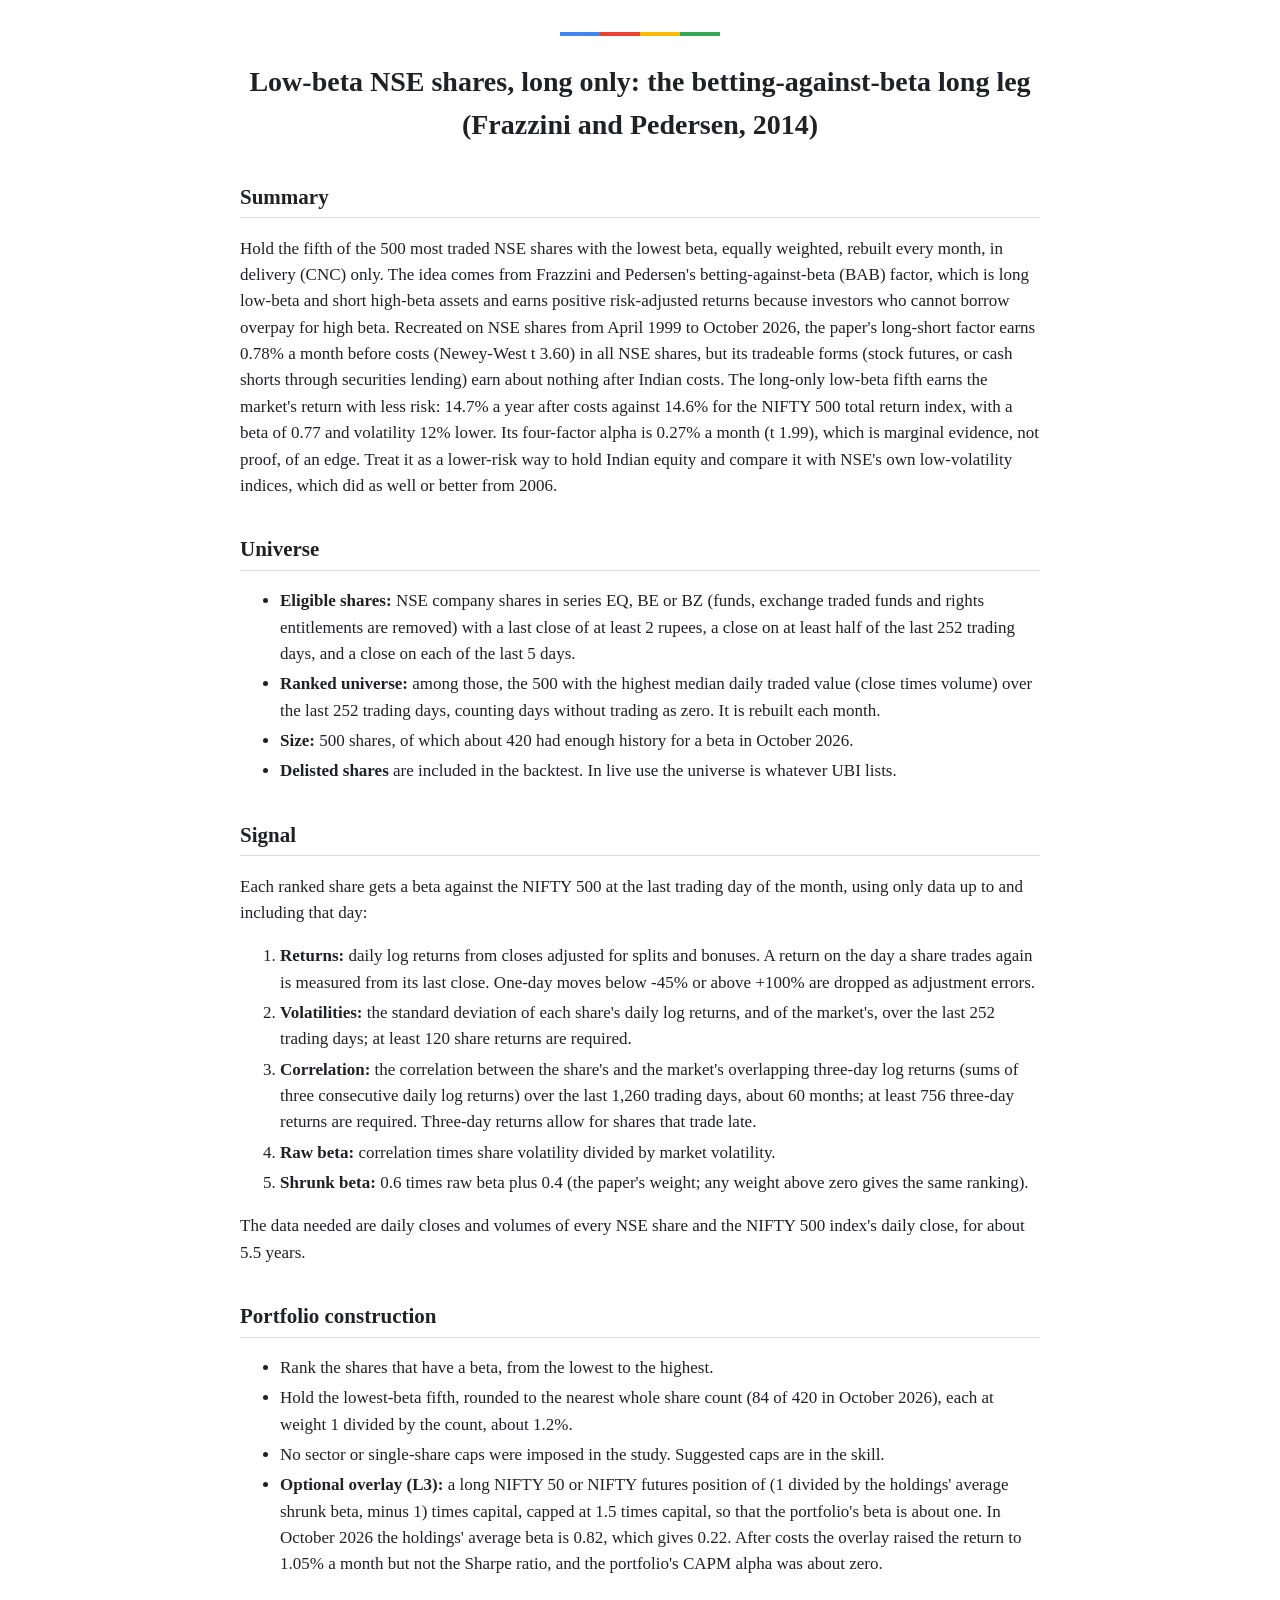
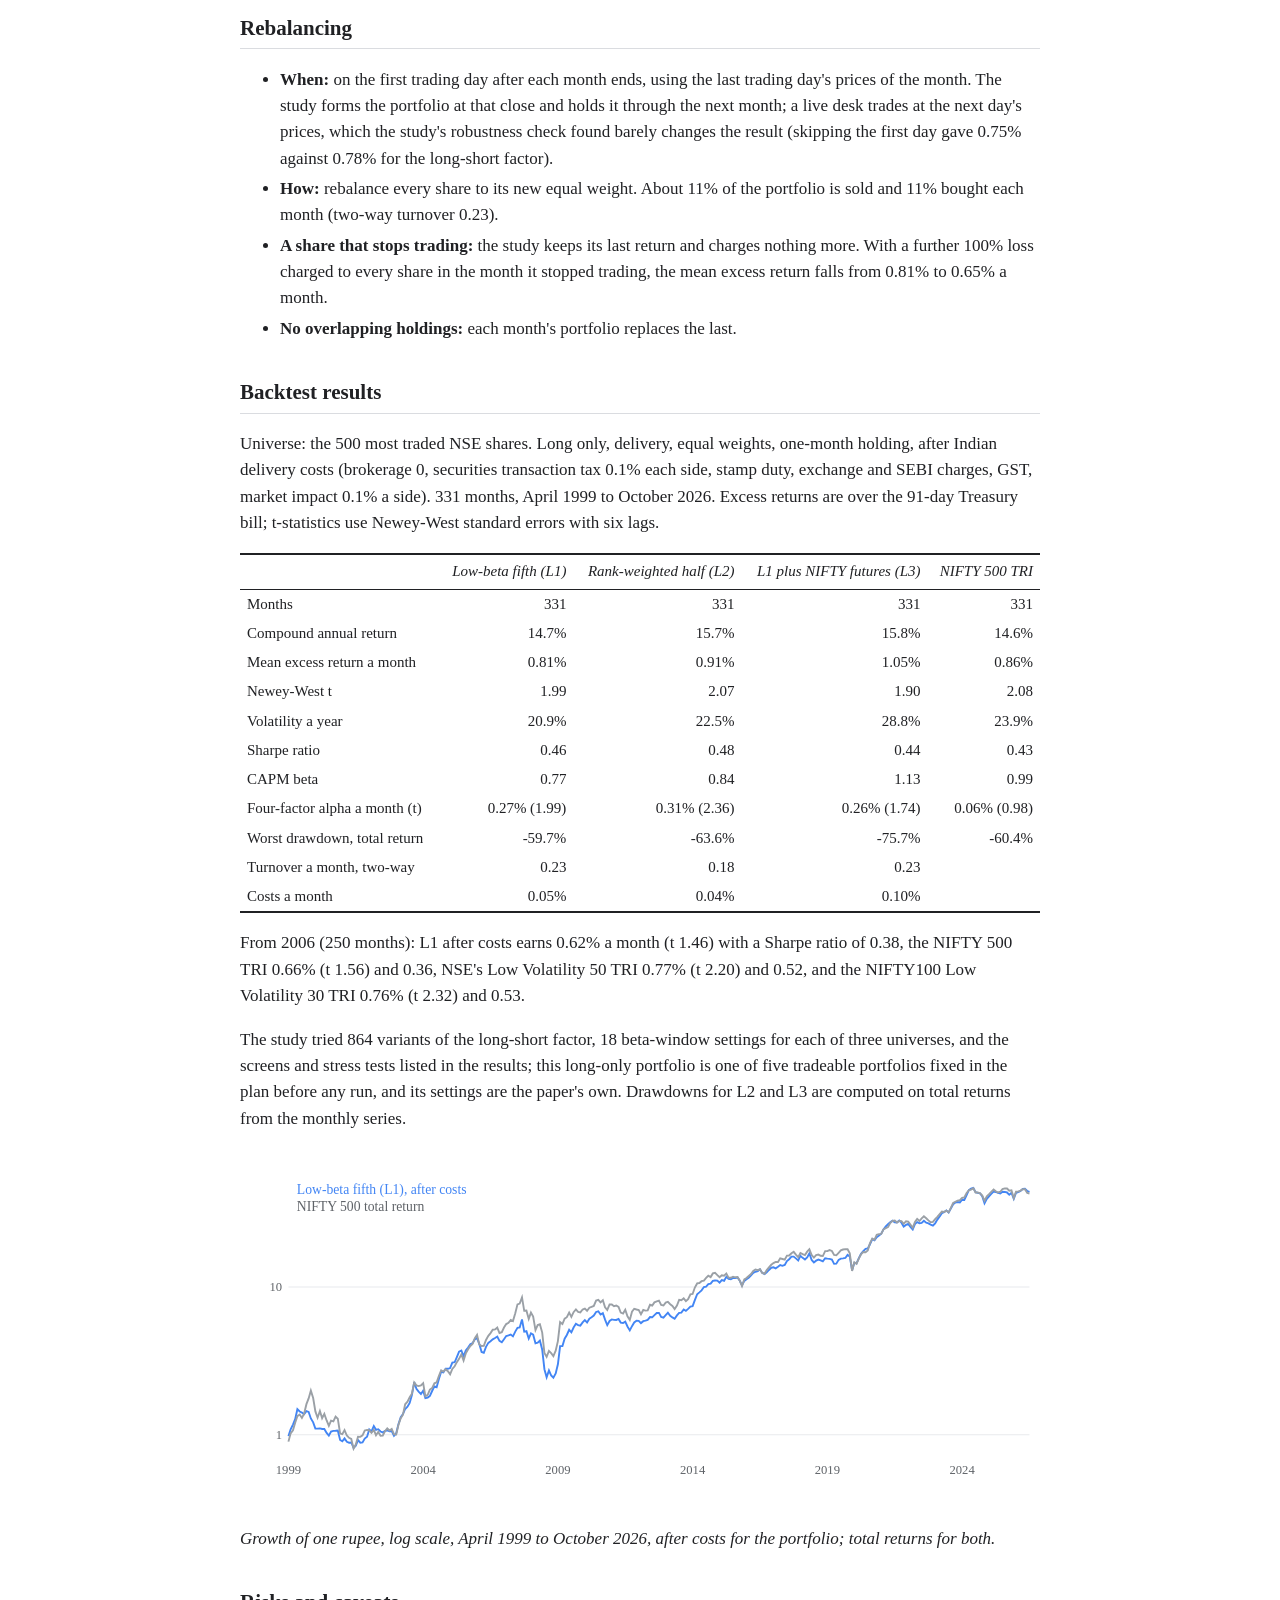
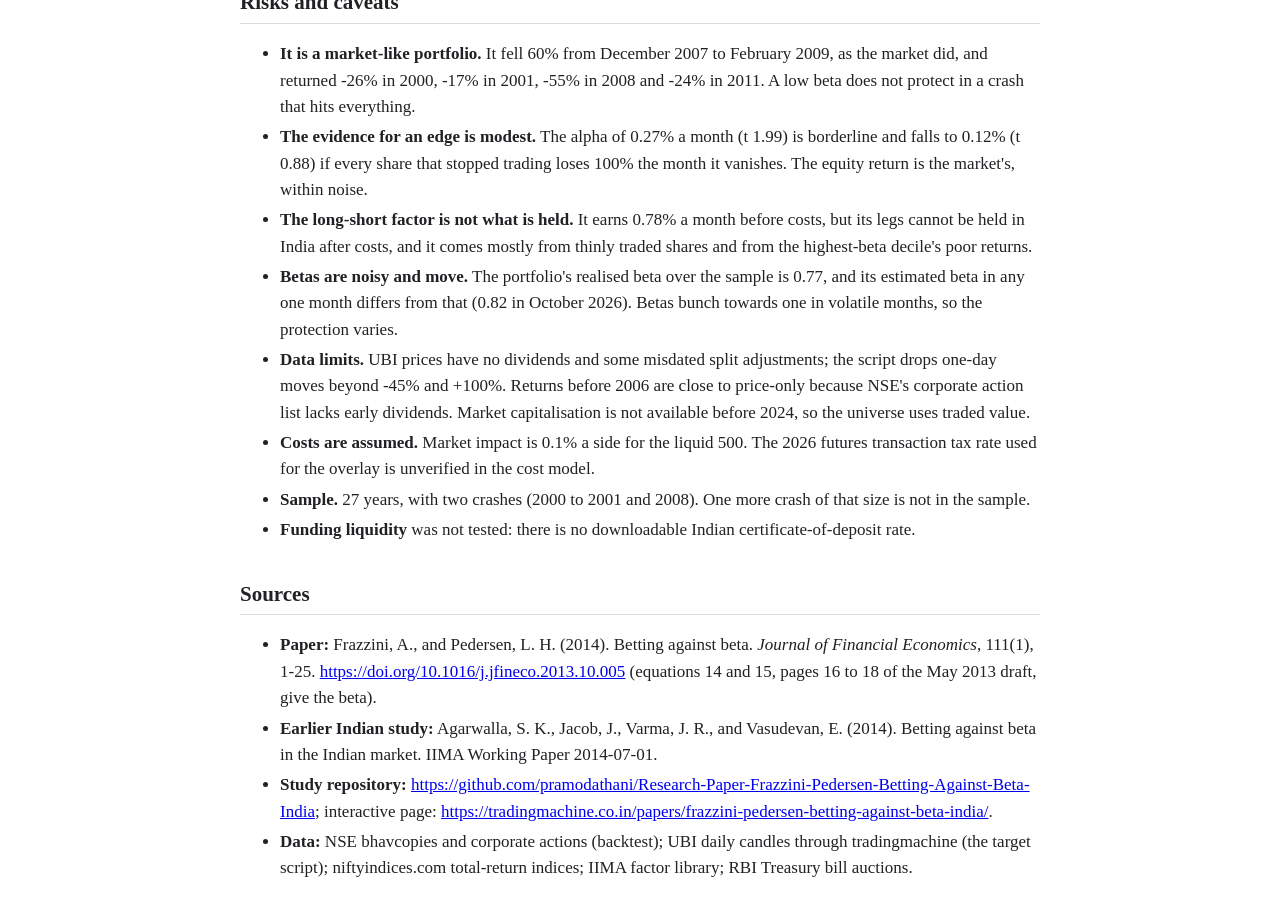
<file: src/frazzini_pedersen_betting_against_beta_india/site/trading-agent-brief.html>
<!doctype html>
<html lang="en"><head><meta charset="utf-8"><meta name="viewport" content="width=device-width, initial-scale=1"><title>Low-beta NSE shares, long only: the betting-against-beta long leg (Frazzini and Pedersen, 2014)</title><style>
body{font-family:'Times New Roman',Tinos,'Liberation Serif',serif;max-width:800px;margin:32px auto;padding:0 16px;color:#202124;line-height:1.55;font-size:17px}
h1{font-size:28px;text-align:center}h2{font-size:21px;margin-top:34px;border-bottom:1px solid #dadce0;padding-bottom:4px}
table{border-collapse:collapse;width:100%;font-size:15px;border-top:2px solid #202124;border-bottom:2px solid #202124;margin:14px 0}
th{border-bottom:1px solid #202124;font-weight:normal;font-style:italic;padding:5px 7px;text-align:right}th:first-child,td:first-child{text-align:left}
td{padding:3px 7px;text-align:right;font-variant-numeric:tabular-nums}code{font-family:'JetBrains Mono',monospace;font-size:14px}
li{margin:4px 0}.chart{margin:18px 0}.colour-bar{height:4px;display:flex;width:160px;margin:0 auto 24px}.colour-bar span{flex:1}
@media (max-width:600px){body{font-size:16px}table{display:block;overflow-x:auto}}
</style></head><body><div class="colour-bar"><span style="background:#4285f4"></span><span style="background:#ea4335"></span><span style="background:#fbbc05"></span><span style="background:#34a853"></span></div><h1>Low-beta NSE shares, long only: the betting-against-beta long leg (Frazzini and Pedersen, 2014)</h1>
<h2>Summary</h2>
<p>Hold the fifth of the 500 most traded NSE shares with the lowest beta, equally weighted, rebuilt every month, in delivery (CNC) only. The idea comes from Frazzini and Pedersen's betting-against-beta (BAB) factor, which is long low-beta and short high-beta assets and earns positive risk-adjusted returns because investors who cannot borrow overpay for high beta. Recreated on NSE shares from April 1999 to October 2026, the paper's long-short factor earns 0.78% a month before costs (Newey-West t 3.60) in all NSE shares, but its tradeable forms (stock futures, or cash shorts through securities lending) earn about nothing after Indian costs. The long-only low-beta fifth earns the market's return with less risk: 14.7% a year after costs against 14.6% for the NIFTY 500 total return index, with a beta of 0.77 and volatility 12% lower. Its four-factor alpha is 0.27% a month (t 1.99), which is marginal evidence, not proof, of an edge. Treat it as a lower-risk way to hold Indian equity and compare it with NSE's own low-volatility indices, which did as well or better from 2006.</p>
<h2>Universe</h2>
<ul><li><b>Eligible shares:</b> NSE company shares in series EQ, BE or BZ (funds, exchange traded funds and rights entitlements are removed) with a last close of at least 2 rupees, a close on at least half of the last 252 trading days, and a close on each of the last 5 days.</li><li><b>Ranked universe:</b> among those, the 500 with the highest median daily traded value (close times volume) over the last 252 trading days, counting days without trading as zero. It is rebuilt each month.</li><li><b>Size:</b> 500 shares, of which about 420 had enough history for a beta in October 2026.</li><li><b>Delisted shares</b> are included in the backtest. In live use the universe is whatever UBI lists.</li></ul>
<h2>Signal</h2>
<p>Each ranked share gets a beta against the NIFTY 500 at the last trading day of the month, using only data up to and including that day:</p>
<ol><li><b>Returns:</b> daily log returns from closes adjusted for splits and bonuses. A return on the day a share trades again is measured from its last close. One-day moves below -45% or above +100% are dropped as adjustment errors.</li><li><b>Volatilities:</b> the standard deviation of each share's daily log returns, and of the market's, over the last 252 trading days; at least 120 share returns are required.</li><li><b>Correlation:</b> the correlation between the share's and the market's overlapping three-day log returns (sums of three consecutive daily log returns) over the last 1,260 trading days, about 60 months; at least 756 three-day returns are required. Three-day returns allow for shares that trade late.</li><li><b>Raw beta:</b> correlation times share volatility divided by market volatility.</li><li><b>Shrunk beta:</b> 0.6 times raw beta plus 0.4 (the paper's weight; any weight above zero gives the same ranking).</li></ol>
<p>The data needed are daily closes and volumes of every NSE share and the NIFTY 500 index's daily close, for about 5.5 years.</p>
<h2>Portfolio construction</h2>
<ul><li>Rank the shares that have a beta, from the lowest to the highest.</li><li>Hold the lowest-beta fifth, rounded to the nearest whole share count (84 of 420 in October 2026), each at weight 1 divided by the count, about 1.2%.</li><li>No sector or single-share caps were imposed in the study. Suggested caps are in the skill.</li><li><b>Optional overlay (L3):</b> a long NIFTY 50 or NIFTY futures position of (1 divided by the holdings' average shrunk beta, minus 1) times capital, capped at 1.5 times capital, so that the portfolio's beta is about one. In October 2026 the holdings' average beta is 0.82, which gives 0.22. After costs the overlay raised the return to 1.05% a month but not the Sharpe ratio, and the portfolio's CAPM alpha was about zero.</li></ul>
<h2>Rebalancing</h2>
<ul><li><b>When:</b> on the first trading day after each month ends, using the last trading day's prices of the month. The study forms the portfolio at that close and holds it through the next month; a live desk trades at the next day's prices, which the study's robustness check found barely changes the result (skipping the first day gave 0.75% against 0.78% for the long-short factor).</li><li><b>How:</b> rebalance every share to its new equal weight. About 11% of the portfolio is sold and 11% bought each month (two-way turnover 0.23).</li><li><b>A share that stops trading:</b> the study keeps its last return and charges nothing more. With a further 100% loss charged to every share in the month it stopped trading, the mean excess return falls from 0.81% to 0.65% a month.</li><li><b>No overlapping holdings:</b> each month's portfolio replaces the last.</li></ul>
<h2>Backtest results</h2>
<p>Universe: the 500 most traded NSE shares. Long only, delivery, equal weights, one-month holding, after Indian delivery costs (brokerage 0, securities transaction tax 0.1% each side, stamp duty, exchange and SEBI charges, GST, market impact 0.1% a side). 331 months, April 1999 to October 2026. Excess returns are over the 91-day Treasury bill; t-statistics use Newey-West standard errors with six lags.</p>
<table><thead><tr><th></th><th>Low-beta fifth (L1)</th><th>Rank-weighted half (L2)</th><th>L1 plus NIFTY futures (L3)</th><th>NIFTY 500 TRI</th></tr></thead><tbody><tr><td>Months</td><td>331</td><td>331</td><td>331</td><td>331</td></tr><tr><td>Compound annual return</td><td>14.7%</td><td>15.7%</td><td>15.8%</td><td>14.6%</td></tr><tr><td>Mean excess return a month</td><td>0.81%</td><td>0.91%</td><td>1.05%</td><td>0.86%</td></tr><tr><td>Newey-West t</td><td>1.99</td><td>2.07</td><td>1.90</td><td>2.08</td></tr><tr><td>Volatility a year</td><td>20.9%</td><td>22.5%</td><td>28.8%</td><td>23.9%</td></tr><tr><td>Sharpe ratio</td><td>0.46</td><td>0.48</td><td>0.44</td><td>0.43</td></tr><tr><td>CAPM beta</td><td>0.77</td><td>0.84</td><td>1.13</td><td>0.99</td></tr><tr><td>Four-factor alpha a month (t)</td><td>0.27% (1.99)</td><td>0.31% (2.36)</td><td>0.26% (1.74)</td><td>0.06% (0.98)</td></tr><tr><td>Worst drawdown, total return</td><td>-59.7%</td><td>-63.6%</td><td>-75.7%</td><td>-60.4%</td></tr><tr><td>Turnover a month, two-way</td><td>0.23</td><td>0.18</td><td>0.23</td><td></td></tr><tr><td>Costs a month</td><td>0.05%</td><td>0.04%</td><td>0.10%</td><td></td></tr></tbody></table>
<p>From 2006 (250 months): L1 after costs earns 0.62% a month (t 1.46) with a Sharpe ratio of 0.38, the NIFTY 500 TRI 0.66% (t 1.56) and 0.36, NSE's Low Volatility 50 TRI 0.77% (t 2.20) and 0.52, and the NIFTY100 Low Volatility 30 TRI 0.76% (t 2.32) and 0.53.</p>
<p>The study tried 864 variants of the long-short factor, 18 beta-window settings for each of three universes, and the screens and stress tests listed in the results; this long-only portfolio is one of five tradeable portfolios fixed in the plan before any run, and its settings are the paper's own. Drawdowns for L2 and L3 are computed on total returns from the monthly series.</p>
<svg class="chart" viewBox="0 0 760 300" width="100%" role="img" aria-label="Growth of one rupee"><line x1="46" x2="750" y1="254.4" y2="254.4" stroke="#e8eaed"/><text x="40" y="258.4" font-size="12" text-anchor="end" fill="#5f6368">1</text><line x1="46" x2="750" y1="114.0" y2="114.0" stroke="#e8eaed"/><text x="40" y="118.0" font-size="12" text-anchor="end" fill="#5f6368">10</text><text x="46.0" y="292" font-size="12" text-anchor="middle" fill="#5f6368">1999</text><text x="174.0" y="292" font-size="12" text-anchor="middle" fill="#5f6368">2004</text><text x="302.0" y="292" font-size="12" text-anchor="middle" fill="#5f6368">2009</text><text x="430.0" y="292" font-size="12" text-anchor="middle" fill="#5f6368">2014</text><text x="558.0" y="292" font-size="12" text-anchor="middle" fill="#5f6368">2019</text><text x="686.0" y="292" font-size="12" text-anchor="middle" fill="#5f6368">2024</text><polyline fill="none" stroke="#4285f4" stroke-width="1.8" points="46.0,255.7 48.1,249.2 50.3,244.7 52.4,239.6 54.5,230.1 56.7,232.3 58.8,233.3 60.9,234.8 63.1,231.9 65.2,232.7 67.3,238.9 69.5,242.6 71.6,248.4 73.7,248.5 75.9,248.3 78.0,248.9 80.1,248.9 82.3,252.6 84.4,255.2 86.5,251.4 88.7,250.7 90.8,250.6 92.9,250.4 95.1,259.3 97.2,260.6 99.3,257.8 101.5,261.1 103.6,261.9 105.7,261.7 107.9,266.8 110.0,264.7 112.1,259.4 114.3,261.9 116.4,261.7 118.5,258.0 120.7,256.2 122.8,249.4 124.9,251.2 127.1,246.1 129.2,249.7 131.3,249.1 133.5,251.3 135.6,252.2 137.7,250.7 139.9,250.3 142.0,251.0 144.1,250.8 146.3,255.3 148.4,253.0 150.5,244.3 152.7,237.6 154.8,234.7 156.9,229.9 159.1,227.7 161.2,224.1 163.3,216.7 165.5,204.4 167.6,210.7 169.7,213.3 171.9,215.7 174.0,212.6 176.1,219.6 178.3,219.0 180.4,217.5 182.5,212.8 184.7,208.4 186.8,209.2 188.9,201.6 191.1,194.6 193.2,195.1 195.3,191.6 197.5,191.7 199.6,191.0 201.7,185.9 203.9,185.5 206.0,180.6 208.1,175.4 210.3,174.3 212.4,179.8 214.5,174.4 216.7,171.5 218.8,168.4 220.9,167.4 223.1,163.7 225.2,162.5 227.3,168.0 229.5,175.7 231.6,176.5 233.7,170.9 235.9,167.1 238.0,165.6 240.1,163.7 242.3,162.5 244.4,161.2 246.5,165.2 248.7,166.5 250.8,163.6 252.9,160.6 255.1,160.0 257.2,159.2 259.3,160.9 261.5,156.4 263.6,152.8 265.7,152.5 267.9,144.8 270.0,156.4 272.1,156.0 274.3,163.0 276.4,158.0 278.5,159.3 280.7,167.4 282.8,166.8 284.9,164.8 287.1,173.6 289.2,192.1 291.3,199.7 293.5,193.3 295.6,198.1 297.7,200.2 299.9,196.2 302.0,187.4 304.1,170.2 306.3,170.1 308.4,163.1 310.5,159.6 312.7,154.7 314.8,157.1 316.9,152.5 319.1,148.9 321.2,150.2 323.3,150.7 325.5,147.7 327.6,145.5 329.7,147.7 331.9,144.1 334.0,142.8 336.1,141.2 338.3,137.7 340.4,137.1 342.5,140.2 344.7,138.8 346.8,145.0 348.9,150.2 351.1,146.3 353.2,144.8 355.3,145.2 357.5,145.3 359.6,144.3 361.7,147.8 363.9,148.3 366.0,146.9 368.1,151.5 370.3,155.2 372.4,151.2 374.5,147.7 376.7,146.1 378.8,146.2 380.9,148.3 383.1,146.5 385.2,145.9 387.3,145.2 389.5,142.6 391.6,142.8 393.7,140.7 395.9,138.7 398.0,138.6 400.1,142.4 402.3,143.1 404.4,140.8 406.5,138.5 408.7,141.4 410.8,142.9 412.9,144.2 415.1,141.0 417.2,138.6 419.3,138.3 421.5,135.3 423.6,136.7 425.7,134.8 427.9,132.7 430.0,132.2 432.1,126.5 434.3,120.9 436.4,119.1 438.5,117.2 440.7,114.0 442.8,113.6 444.9,111.3 447.1,110.8 449.2,108.2 451.3,107.8 453.5,107.9 455.6,109.9 457.7,107.5 459.9,108.1 462.0,104.4 464.1,106.2 466.3,106.6 468.4,105.3 470.5,105.5 472.7,105.0 474.8,108.1 476.9,112.4 479.1,108.2 481.2,106.6 483.3,105.2 485.5,102.9 487.6,100.6 489.7,99.5 491.9,98.9 494.0,97.2 496.1,100.6 498.3,101.8 500.4,100.1 502.5,97.8 504.7,95.7 506.8,95.3 508.9,96.3 511.1,94.8 513.2,93.2 515.3,93.9 517.5,93.0 519.6,89.4 521.7,87.6 523.9,85.1 526.0,85.1 528.1,86.8 530.3,88.7 532.4,84.4 534.5,86.3 536.7,87.9 538.8,85.9 540.9,82.1 543.1,88.3 545.2,90.7 547.3,89.0 549.5,88.0 551.6,88.8 553.7,89.7 555.9,86.7 558.0,87.1 560.1,87.3 562.3,87.9 564.4,92.0 566.5,91.8 568.7,88.2 570.8,87.0 572.9,86.8 575.1,86.4 577.2,83.5 579.3,85.0 581.5,98.1 583.6,91.1 585.7,91.6 587.9,86.6 590.0,82.5 592.1,80.0 594.3,77.7 596.4,77.3 598.5,73.4 600.7,68.6 602.8,69.7 604.9,66.8 607.1,65.2 609.2,63.4 611.3,59.3 613.5,56.5 615.6,54.4 617.7,52.4 619.9,51.0 622.0,52.5 624.1,52.7 626.3,50.8 628.4,52.9 630.5,56.6 632.7,55.0 634.8,54.1 636.9,56.8 639.1,59.4 641.2,54.2 643.3,52.3 645.5,53.4 647.6,53.1 649.7,51.1 651.9,52.9 654.0,53.5 656.1,54.7 658.3,55.6 660.4,53.5 662.5,50.0 664.7,46.9 666.8,43.9 668.9,42.9 671.1,41.4 673.2,43.3 675.3,39.5 677.5,35.4 679.6,33.7 681.7,33.3 683.9,33.6 686.0,31.1 688.1,31.3 690.3,26.6 692.4,21.9 694.5,20.6 696.7,19.8 698.8,23.9 700.9,24.6 703.1,25.1 705.2,28.0 707.3,34.4 709.5,30.2 711.6,27.8 713.7,25.6 715.9,23.3 718.0,23.7 720.1,24.6 722.3,25.2 724.4,23.5 726.5,23.7 728.7,24.2 730.8,26.4 732.9,24.5 735.1,30.3 737.2,24.6 739.3,23.8 741.5,22.7 743.6,20.9 745.7,20.6 747.9,22.8 750.0,23.7"/><polyline fill="none" stroke="#9aa0a6" stroke-width="1.8" points="46.0,260.9 48.1,253.0 50.3,250.1 52.4,242.9 54.5,236.7 56.7,235.2 58.8,238.4 60.9,234.3 63.1,225.3 65.2,219.9 67.3,212.5 69.5,219.5 71.6,232.2 73.7,238.2 75.9,231.8 78.0,238.6 80.1,234.5 82.3,240.8 84.4,245.9 86.5,241.0 88.7,241.6 90.8,237.2 92.9,239.1 95.1,253.2 97.2,253.8 99.3,250.0 101.5,255.1 103.6,257.3 105.7,258.3 107.9,267.6 110.0,263.6 112.1,256.2 114.3,256.4 116.4,254.9 118.5,250.4 120.7,249.8 122.8,250.1 124.9,252.5 127.1,249.7 129.2,254.8 131.3,251.8 133.5,255.4 135.6,255.2 137.7,251.0 139.9,248.4 142.0,250.3 144.1,248.9 146.3,254.0 148.4,254.2 150.5,245.1 152.7,238.6 154.8,235.3 156.9,225.4 159.1,222.9 161.2,218.7 163.3,215.4 165.5,204.7 167.6,207.5 169.7,208.1 171.9,207.5 174.0,205.4 176.1,217.8 178.3,216.5 180.4,211.4 182.5,210.0 184.7,205.5 186.8,204.5 188.9,198.6 191.1,193.1 193.2,194.3 195.3,192.2 197.5,194.0 199.6,197.0 201.7,191.8 203.9,189.3 206.0,185.4 208.1,182.3 210.3,178.0 212.4,183.8 214.5,177.1 216.7,173.1 218.8,170.0 220.9,168.2 223.1,162.7 225.2,159.5 227.3,168.6 229.5,170.1 231.6,170.0 233.7,164.3 235.9,160.4 238.0,157.8 240.1,154.6 242.3,154.3 244.4,152.5 246.5,157.7 248.7,156.9 250.8,152.5 252.9,149.2 255.1,148.0 257.2,145.3 259.3,146.4 261.5,138.9 263.6,130.5 265.7,129.7 267.9,123.9 270.0,136.6 272.1,136.3 274.3,144.3 276.4,138.3 278.5,142.1 280.7,154.9 282.8,150.1 284.9,149.4 287.1,157.3 289.2,176.7 291.3,180.4 293.5,174.7 295.6,176.9 297.7,179.6 299.9,174.5 302.0,165.4 304.1,147.4 306.3,149.2 308.4,144.0 310.5,142.7 312.7,138.4 314.8,142.4 316.9,137.9 319.1,135.3 321.2,137.7 323.3,138.1 325.5,135.4 327.6,134.6 329.7,136.6 331.9,133.7 334.0,132.8 336.1,132.0 338.3,126.9 340.4,126.2 342.5,128.6 344.7,126.6 346.8,133.3 348.9,135.8 351.1,130.5 353.2,130.6 355.3,132.2 357.5,131.6 359.6,132.9 361.7,138.3 363.9,139.2 366.0,135.6 368.1,141.8 370.3,145.3 372.4,137.5 374.5,134.7 376.7,135.4 378.8,136.0 380.9,139.9 383.1,135.8 385.2,136.4 387.3,136.2 389.5,130.9 391.6,131.6 393.7,128.6 395.9,127.7 398.0,127.0 400.1,131.1 402.3,131.6 404.4,128.9 406.5,128.2 408.7,130.4 410.8,132.0 412.9,134.9 415.1,131.7 417.2,126.2 419.3,126.6 421.5,124.8 423.6,127.4 425.7,125.5 427.9,120.9 430.0,120.6 432.1,114.5 434.3,110.6 436.4,110.2 438.5,108.5 440.7,107.9 442.8,105.4 444.9,103.3 447.1,104.6 449.2,101.1 451.3,100.5 453.5,102.7 455.6,104.7 457.7,102.8 459.9,103.2 462.0,101.2 464.1,105.1 466.3,105.2 468.4,104.2 470.5,104.8 472.7,104.5 474.8,108.0 476.9,113.1 479.1,106.8 481.2,105.5 483.3,103.5 485.5,101.7 487.6,98.7 489.7,97.3 491.9,98.0 494.0,97.1 496.1,100.6 498.3,101.4 500.4,98.0 502.5,95.3 504.7,92.9 506.8,91.3 508.9,90.2 511.1,90.2 513.2,86.8 515.3,87.4 517.5,88.0 519.6,84.2 521.7,84.1 523.9,81.9 526.0,80.6 528.1,83.3 530.3,85.6 532.4,81.7 534.5,82.8 536.7,83.7 538.8,80.4 540.9,78.2 543.1,83.7 545.2,86.1 547.3,83.7 549.5,83.2 551.6,84.3 553.7,84.6 555.9,79.9 558.0,79.9 560.1,78.9 562.3,79.8 564.4,83.6 566.5,83.9 568.7,81.5 570.8,79.2 572.9,78.4 575.1,78.0 577.2,78.1 579.3,82.0 581.5,98.8 583.6,90.5 585.7,91.9 587.9,87.0 590.0,83.0 592.1,80.7 594.3,80.9 596.4,79.2 598.5,72.4 600.7,68.0 602.8,69.1 604.9,64.5 607.1,63.8 609.2,63.5 611.3,59.3 613.5,58.1 615.6,57.1 617.7,53.2 619.9,51.1 622.0,50.9 624.1,52.7 626.3,51.2 628.4,51.5 630.5,54.0 632.7,51.5 634.8,51.9 636.9,54.6 639.1,57.7 641.2,52.1 643.3,49.3 645.5,51.3 647.6,48.8 649.7,46.8 651.9,48.7 654.0,50.7 656.1,52.4 658.3,52.2 660.4,49.5 662.5,47.3 664.7,44.7 666.8,42.3 668.9,42.7 671.1,41.4 673.2,43.1 675.3,38.9 677.5,34.2 679.6,33.0 681.7,32.0 683.9,31.5 686.0,29.3 688.1,28.9 690.3,24.7 692.4,22.1 694.5,21.5 696.7,20.2 698.8,24.2 700.9,24.1 703.1,25.0 705.2,27.1 707.3,32.1 709.5,27.8 711.6,25.8 713.7,23.6 715.9,21.4 718.0,23.1 720.1,24.2 722.3,23.5 724.4,20.9 726.5,20.3 728.7,20.4 730.8,22.5 732.9,22.2 735.1,29.5 737.2,23.4 739.3,23.4 741.5,22.4 743.6,21.1 745.7,21.1 747.9,24.7 750.0,25.2"/><text x="54" y="26" font-size="13" fill="#4285f4">Low-beta fifth (L1), after costs</text><text x="54" y="42" font-size="13" fill="#5f6368">NIFTY 500 total return</text></svg><p><i>Growth of one rupee, log scale, April 1999 to October 2026, after costs for the portfolio; total returns for both.</i></p><h2>Risks and caveats</h2>
<ul><li><b>It is a market-like portfolio.</b> It fell 60% from December 2007 to February 2009, as the market did, and returned -26% in 2000, -17% in 2001, -55% in 2008 and -24% in 2011. A low beta does not protect in a crash that hits everything.</li><li><b>The evidence for an edge is modest.</b> The alpha of 0.27% a month (t 1.99) is borderline and falls to 0.12% (t 0.88) if every share that stopped trading loses 100% the month it vanishes. The equity return is the market's, within noise.</li><li><b>The long-short factor is not what is held.</b> It earns 0.78% a month before costs, but its legs cannot be held in India after costs, and it comes mostly from thinly traded shares and from the highest-beta decile's poor returns.</li><li><b>Betas are noisy and move.</b> The portfolio's realised beta over the sample is 0.77, and its estimated beta in any one month differs from that (0.82 in October 2026). Betas bunch towards one in volatile months, so the protection varies.</li><li><b>Data limits.</b> UBI prices have no dividends and some misdated split adjustments; the script drops one-day moves beyond -45% and +100%. Returns before 2006 are close to price-only because NSE's corporate action list lacks early dividends. Market capitalisation is not available before 2024, so the universe uses traded value.</li><li><b>Costs are assumed.</b> Market impact is 0.1% a side for the liquid 500. The 2026 futures transaction tax rate used for the overlay is unverified in the cost model.</li><li><b>Sample.</b> 27 years, with two crashes (2000 to 2001 and 2008). One more crash of that size is not in the sample.</li><li><b>Funding liquidity</b> was not tested: there is no downloadable Indian certificate-of-deposit rate.</li></ul>
<h2>Sources</h2>
<ul><li><b>Paper:</b> Frazzini, A., and Pedersen, L. H. (2014). Betting against beta. <i>Journal of Financial Economics</i>, 111(1), 1-25. <a href="https://doi.org/10.1016/j.jfineco.2013.10.005">https://doi.org/10.1016/j.jfineco.2013.10.005</a> (equations 14 and 15, pages 16 to 18 of the May 2013 draft, give the beta).</li><li><b>Earlier Indian study:</b> Agarwalla, S. K., Jacob, J., Varma, J. R., and Vasudevan, E. (2014). Betting against beta in the Indian market. IIMA Working Paper 2014-07-01.</li><li><b>Study repository:</b> <a href="https://github.com/pramodathani/Research-Paper-Frazzini-Pedersen-Betting-Against-Beta-India">https://github.com/pramodathani/Research-Paper-Frazzini-Pedersen-Betting-Against-Beta-India</a>; interactive page: <a href="https://tradingmachine.co.in/papers/frazzini-pedersen-betting-against-beta-india/">https://tradingmachine.co.in/papers/frazzini-pedersen-betting-against-beta-india/</a>.</li><li><b>Data:</b> NSE bhavcopies and corporate actions (backtest); UBI daily candles through tradingmachine (the target script); niftyindices.com total-return indices; IIMA factor library; RBI Treasury bill auctions.</li></ul></body></html>
</file>
